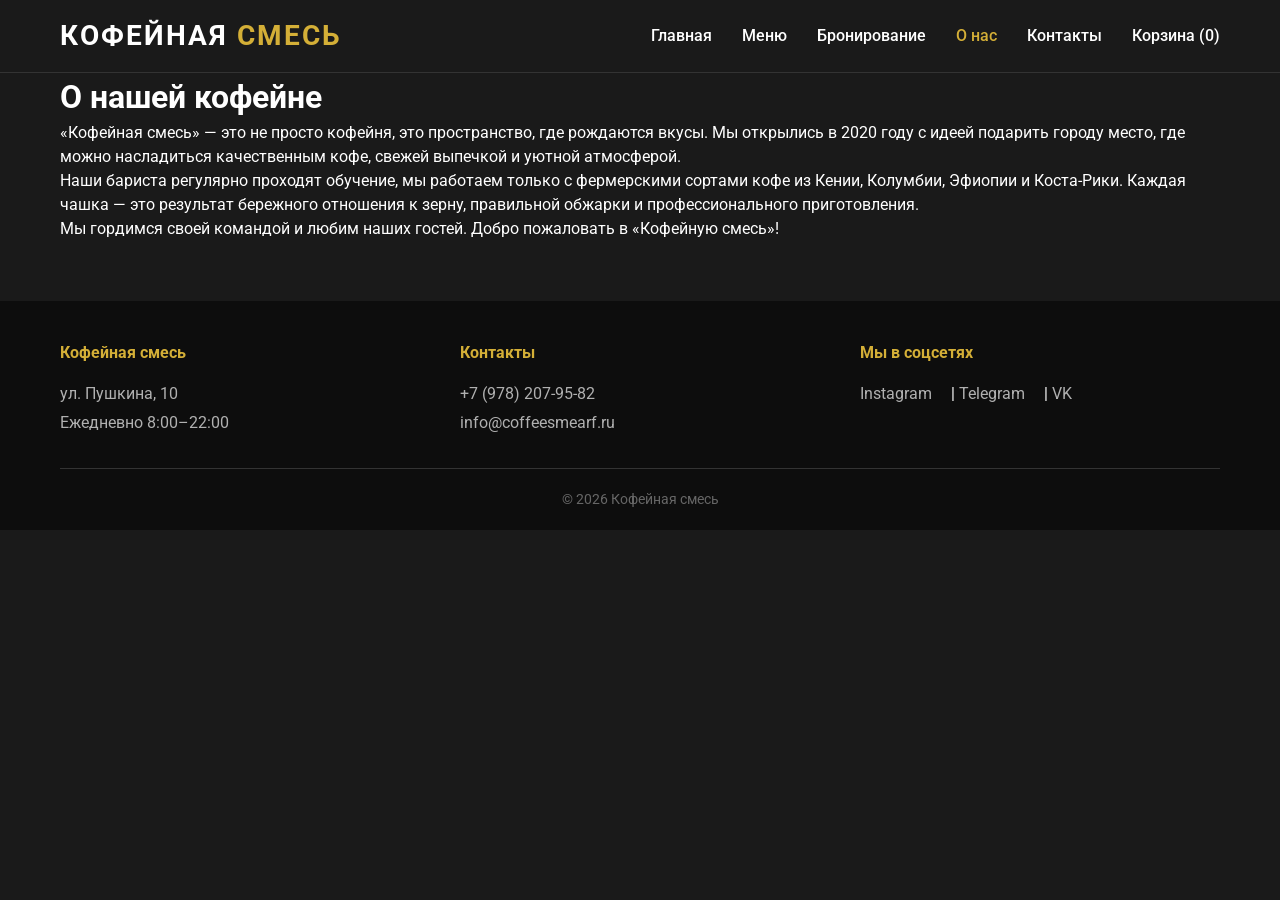
<file: cofee-shop/about.html>
<!DOCTYPE html>
<html lang="ru">
<head>
    <meta charset="UTF-8">
    <meta name="viewport" content="width=device-width, initial-scale=1.0">
    <title>О нас - Кофейная смесь</title>
    <link rel="stylesheet" href="css/style.css">
    <link href="https://fonts.googleapis.com/css2?family=Roboto:wght@400;500;700&display=swap" rel="stylesheet">
</head>
<body>
    <header>
        <div class="container header-container">
            <a href="index.html" class="logo">КОФЕЙНАЯ <span>СМЕСЬ</span></a>
            <nav class="nav">
                <button class="nav-toggle">☰</button>
                <ul class="nav-list">
                    <li><a href="index.html">Главная</a></li>
                    <li><a href="menu.html">Меню</a></li>
                    <li><a href="booking.html">Бронирование</a></li>
                    <li><a href="about.html" class="active">О нас</a></li>
                    <li><a href="contacts.html">Контакты</a></li>
                    <li><a href="cart.html">Корзина (<span id="cart-count">0</span>)</a></li>
                </ul>
            </nav>
        </div>
    </header>

    <main>
        <div class="container">
            <h1>О нашей кофейне</h1>
            <div class="about-content">
                <p>«Кофейная смесь» — это не просто кофейня, это пространство, где рождаются вкусы. Мы открылись в 2020 году с идеей подарить городу место, где можно насладиться качественным кофе, свежей выпечкой и уютной атмосферой.</p>
                <p>Наши бариста регулярно проходят обучение, мы работаем только с фермерскими сортами кофе из Кении, Колумбии, Эфиопии и Коста-Рики. Каждая чашка — это результат бережного отношения к зерну, правильной обжарки и профессионального приготовления.</p>
                <p>Мы гордимся своей командой и любим наших гостей. Добро пожаловать в «Кофейную смесь»!</p>
            </div>
        </div>
    </main>

    <footer>
        <div class="container">
            <div class="footer-content">
                <div class="footer-col"><h4>Кофейная смесь</h4><p>ул. Пушкина, 10<br>Ежедневно 8:00–22:00</p></div>
                <div class="footer-col"><h4>Контакты</h4><p>+7 (978) 207-95-82<br>info@coffeesmearf.ru</p></div>
                <div class="footer-col"><h4>Мы в соцсетях</h4><div class="social-links"><a href="#">Instagram</a> | <a href="#">Telegram</a> | <a href="#">VK</a></div></div>
            </div>
            <div class="footer-bottom"><p>© 2026 Кофейная смесь</p></div>
        </div>
    </footer>

    <script src="js/main.js"></script>
    <script src="js/cart.js"></script>
</body>
</html>
</file>
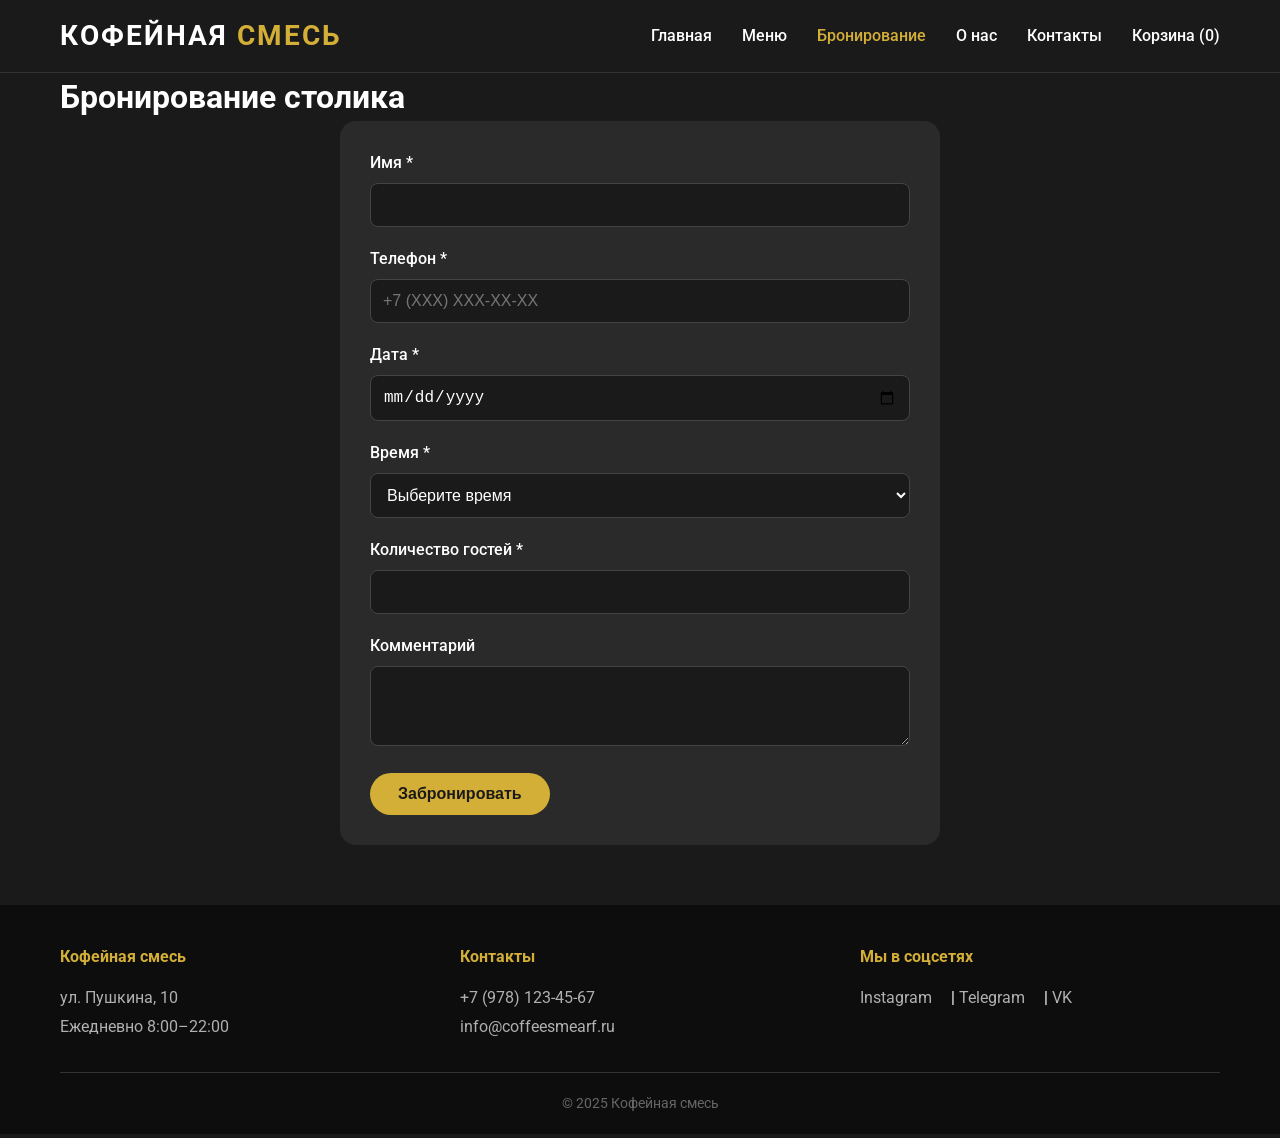
<file: cofee-shop/booking.html>
<!DOCTYPE html>
<html lang="ru">
<head>
    <meta charset="UTF-8">
    <meta name="viewport" content="width=device-width, initial-scale=1.0">
    <title>Бронирование - Кофейная смесь</title>
    <link rel="stylesheet" href="css/style.css">
    <link href="https://fonts.googleapis.com/css2?family=Roboto:wght@400;500;700&display=swap" rel="stylesheet">
</head>
<body>
    <header>
        <div class="container header-container">
            <a href="index.html" class="logo">КОФЕЙНАЯ <span>СМЕСЬ</span></a>
            <nav class="nav">
                <button class="nav-toggle">☰</button>
                <ul class="nav-list">
                    <li><a href="index.html">Главная</a></li>
                    <li><a href="menu.html">Меню</a></li>
                    <li><a href="booking.html" class="active">Бронирование</a></li>
                    <li><a href="about.html">О нас</a></li>
                    <li><a href="contacts.html">Контакты</a></li>
                    <li><a href="cart.html">Корзина (<span id="cart-count">0</span>)</a></li>
                </ul>
            </nav>
        </div>
    </header>

    <main>
        <div class="container">
            <h1>Бронирование столика</h1>
            <div class="booking-form-container">
                <form id="booking-form">
                    <div class="form-group"><label for="booking-name">Имя *</label><input type="text" id="booking-name" required></div>
                    <div class="form-group"><label for="booking-phone">Телефон *</label><input type="tel" id="booking-phone" placeholder="+7 (XXX) XXX-XX-XX" required></div>
                    <div class="form-group"><label for="booking-date">Дата *</label><input type="date" id="booking-date" required></div>
                    <div class="form-group"><label for="booking-time">Время *</label><select id="booking-time" required><option value="">Выберите время</option><option value="09:00">09:00</option><option value="10:00">10:00</option><option value="11:00">11:00</option><option value="12:00">12:00</option><option value="13:00">13:00</option><option value="14:00">14:00</option><option value="15:00">15:00</option><option value="16:00">16:00</option><option value="17:00">17:00</option><option value="18:00">18:00</option><option value="19:00">19:00</option><option value="20:00">20:00</option></select></div>
                    <div class="form-group"><label for="booking-guests">Количество гостей *</label><input type="number" id="booking-guests" min="1" max="20" required></div>
                    <div class="form-group"><label for="booking-comment">Комментарий</label><textarea id="booking-comment" rows="3"></textarea></div>
                    <button type="submit" class="btn btn-primary">Забронировать</button>
                </form>
            </div>
        </div>
    </main>

    <footer>
        <div class="container">
            <div class="footer-content">
                <div class="footer-col"><h4>Кофейная смесь</h4><p>ул. Пушкина, 10<br>Ежедневно 8:00–22:00</p></div>
                <div class="footer-col"><h4>Контакты</h4><p>+7 (978) 123-45-67<br>info@coffeesmearf.ru</p></div>
                <div class="footer-col"><h4>Мы в соцсетях</h4><div class="social-links"><a href="#">Instagram</a> | <a href="#">Telegram</a> | <a href="#">VK</a></div></div>
            </div>
            <div class="footer-bottom"><p>© 2025 Кофейная смесь</p></div>
        </div>
    </footer>

    <script src="js/main.js"></script>
    <script src="js/cart.js"></script>
    <script src="js/booking.js"></script>
</body>
</html>
</file>
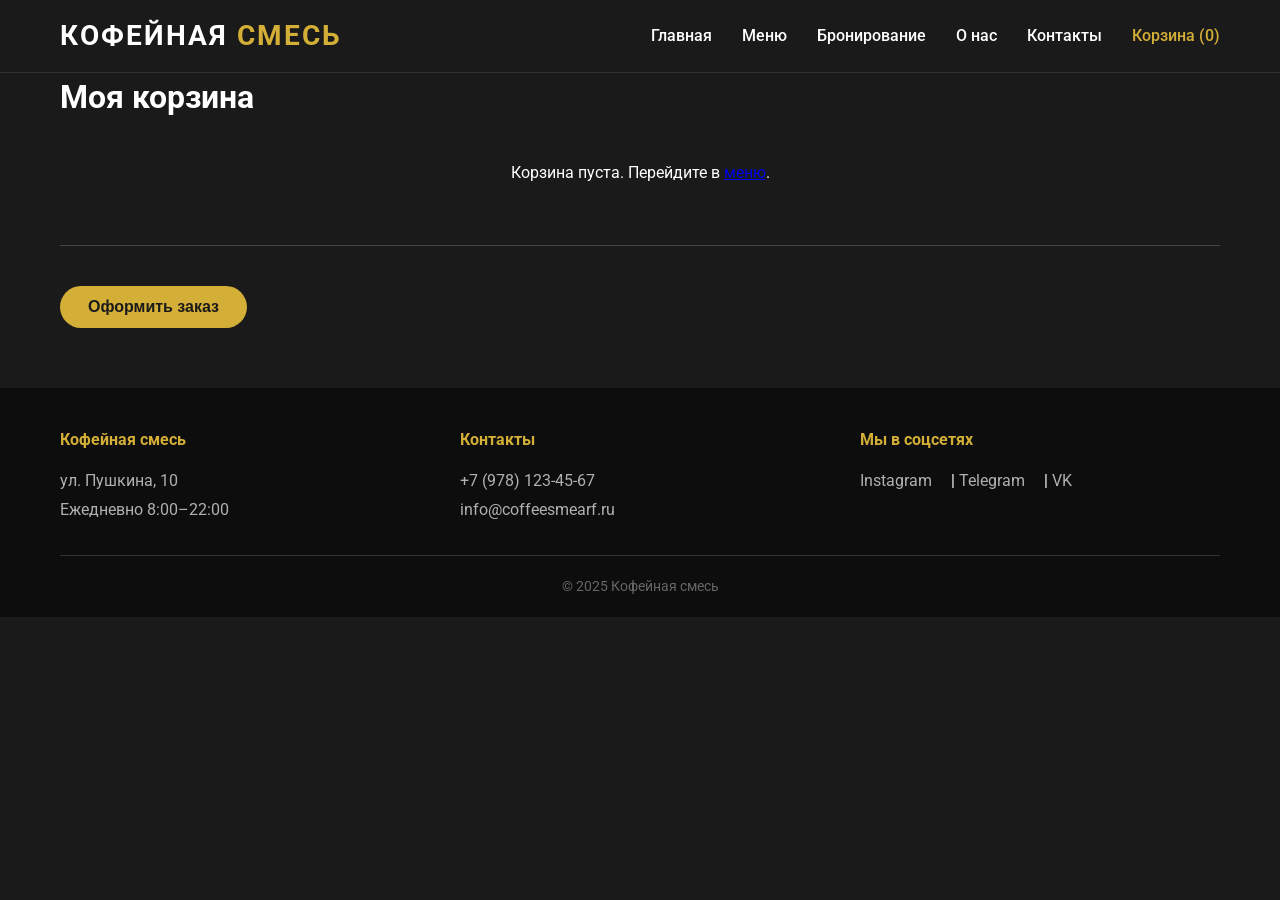
<file: cofee-shop/cart.html>
<!DOCTYPE html>
<html lang="ru">
<head>
    <meta charset="UTF-8">
    <meta name="viewport" content="width=device-width, initial-scale=1.0">
    <title>Корзина - Кофейная смесь</title>
    <link rel="stylesheet" href="css/style.css">
    <link href="https://fonts.googleapis.com/css2?family=Roboto:wght@400;500;700&display=swap" rel="stylesheet">
</head>
<body>
    <header>
        <div class="container header-container">
            <a href="index.html" class="logo">КОФЕЙНАЯ <span>СМЕСЬ</span></a>
            <nav class="nav">
                <button class="nav-toggle">☰</button>
                <ul class="nav-list">
                    <li><a href="index.html">Главная</a></li>
                    <li><a href="menu.html">Меню</a></li>
                    <li><a href="booking.html">Бронирование</a></li>
                    <li><a href="about.html">О нас</a></li>
                    <li><a href="contacts.html">Контакты</a></li>
                    <li><a href="cart.html" class="active">Корзина (<span id="cart-count">0</span>)</a></li>
                </ul>
            </nav>
        </div>
    </header>

    <main>
        <div class="container">
            <h1>Моя корзина</h1>
            <div id="cart-container">
                <div id="cart-items"></div>
                <div id="cart-total"></div>
                <button id="checkout-btn" class="btn btn-primary">Оформить заказ</button>
            </div>
        </div>
    </main>

    <footer>
        <div class="container">
            <div class="footer-content">
                <div class="footer-col"><h4>Кофейная смесь</h4><p>ул. Пушкина, 10<br>Ежедневно 8:00–22:00</p></div>
                <div class="footer-col"><h4>Контакты</h4><p>+7 (978) 123-45-67<br>info@coffeesmearf.ru</p></div>
                <div class="footer-col"><h4>Мы в соцсетях</h4><div class="social-links"><a href="#">Instagram</a> | <a href="#">Telegram</a> | <a href="#">VK</a></div></div>
            </div>
            <div class="footer-bottom"><p>© 2025 Кофейная смесь</p></div>
        </div>
    </footer>

    <script src="js/main.js"></script>
    <script src="js/cart.js"></script>
    <script src="js/cart-page.js"></script>
</body>
</html>
</file>
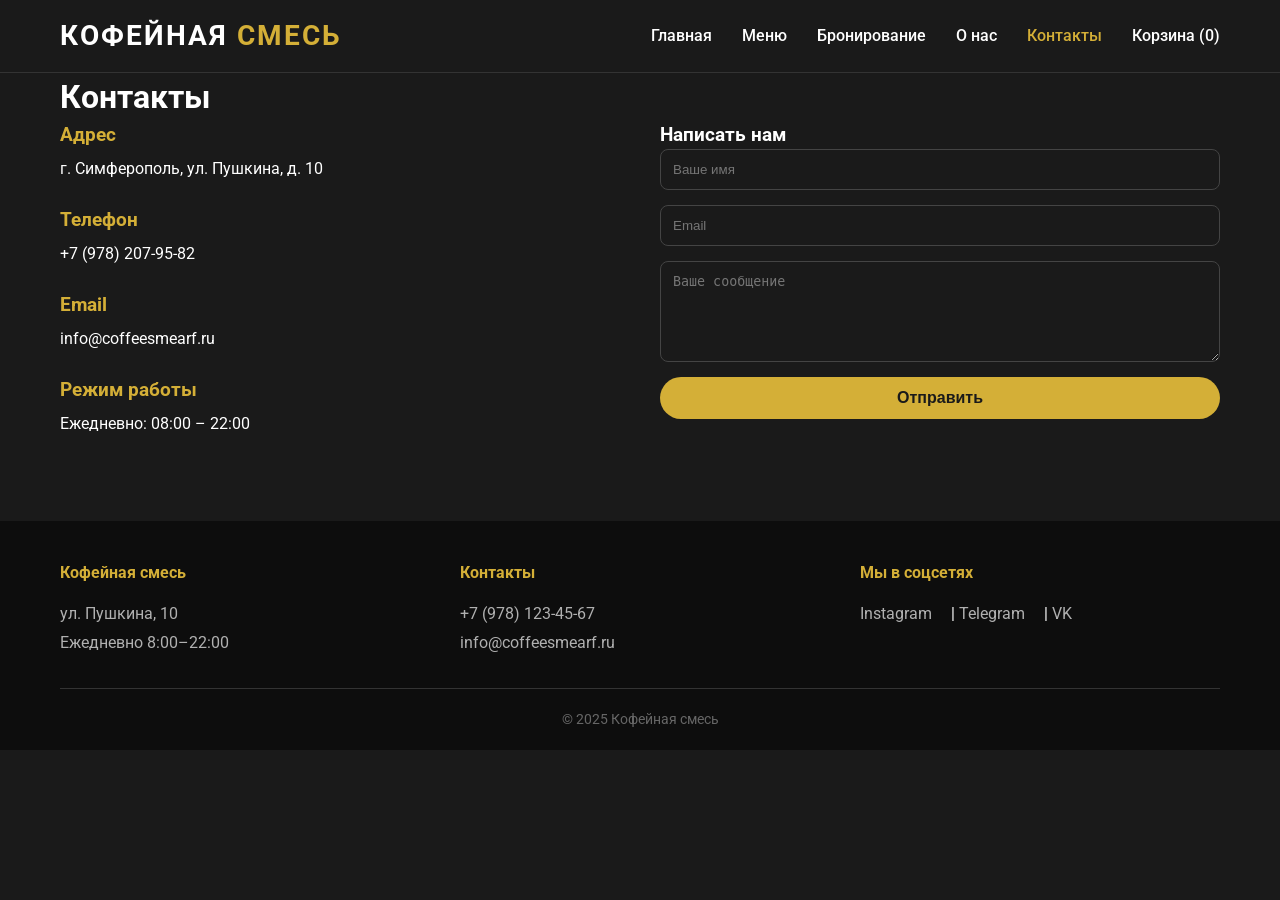
<file: cofee-shop/contacts.html>
<!DOCTYPE html>
<html lang="ru">
<head>
    <meta charset="UTF-8">
    <meta name="viewport" content="width=device-width, initial-scale=1.0">
    <title>Контакты - Кофейная смесь</title>
    <link rel="stylesheet" href="css/style.css">
    <link href="https://fonts.googleapis.com/css2?family=Roboto:wght@400;500;700&display=swap" rel="stylesheet">
</head>
<body>
    <header>
        <div class="container header-container">
            <a href="index.html" class="logo">КОФЕЙНАЯ <span>СМЕСЬ</span></a>
            <nav class="nav">
                <button class="nav-toggle">☰</button>
                <ul class="nav-list">
                    <li><a href="index.html">Главная</a></li>
                    <li><a href="menu.html">Меню</a></li>
                    <li><a href="booking.html">Бронирование</a></li>
                    <li><a href="about.html">О нас</a></li>
                    <li><a href="contacts.html" class="active">Контакты</a></li>
                    <li><a href="cart.html">Корзина (<span id="cart-count">0</span>)</a></li>
                </ul>
            </nav>
        </div>
    </header>

    <main>
        <div class="container">
            <h1>Контакты</h1>
            <div class="contacts-grid">
                <div class="contacts-info">
                    <div class="contact-block"><h3>Адрес</h3><p>г. Симферополь, ул. Пушкина, д. 10</p></div>
                    <div class="contact-block"><h3>Телефон</h3><p>+7 (978) 207-95-82</p></div>
                    <div class="contact-block"><h3>Email</h3><p>info@coffeesmearf.ru</p></div>
                    <div class="contact-block"><h3>Режим работы</h3><p>Ежедневно: 08:00 – 22:00</p></div>
                </div>
                <div class="contact-form">
                    <h3>Написать нам</h3>
                    <form id="contact-form">
                        <input type="text" id="contact-name" placeholder="Ваше имя" required>
                        <input type="email" id="contact-email" placeholder="Email" required>
                        <textarea id="contact-message" placeholder="Ваше сообщение" rows="5" required></textarea>
                        <button type="submit" class="btn btn-primary">Отправить</button>
                    </form>
                </div>
            </div>
        </div>
    </main>

    <footer>
        <div class="container">
            <div class="footer-content">
                <div class="footer-col"><h4>Кофейная смесь</h4><p>ул. Пушкина, 10<br>Ежедневно 8:00–22:00</p></div>
                <div class="footer-col"><h4>Контакты</h4><p>+7 (978) 123-45-67<br>info@coffeesmearf.ru</p></div>
                <div class="footer-col"><h4>Мы в соцсетях</h4><div class="social-links"><a href="#">Instagram</a> | <a href="#">Telegram</a> | <a href="#">VK</a></div></div>
            </div>
            <div class="footer-bottom"><p>© 2025 Кофейная смесь</p></div>
        </div>
    </footer>

    <script src="js/main.js"></script>
    <script src="js/cart.js"></script>
    <script src="js/contacts.js"></script>
</body>
</html>
</file>
<file: cofee-shop/css/style.css>
* { margin: 0; padding: 0; box-sizing: border-box; }

body { font-family: 'Roboto', Arial, sans-serif; background-color: #1A1A1A; color: #FFFFFF; line-height: 1.5; }

.container { max-width: 1200px; margin: 0 auto; padding: 0 20px; }

/* HEADER */
header { background-color: #1A1A1A; border-bottom: 1px solid #333; position: sticky; top: 0; z-index: 100; }
.header-container { display: flex; justify-content: space-between; align-items: center; flex-wrap: wrap; padding: 15px 20px; }
.logo { font-size: 28px; font-weight: 700; text-decoration: none; color: #FFFFFF; letter-spacing: 2px; }
.logo span { color: #D4AF37; }
.nav { display: flex; align-items: center; }
.nav-toggle { display: none; background: none; border: none; color: white; font-size: 28px; cursor: pointer; }
.nav-list { display: flex; list-style: none; gap: 30px; }
.nav-list li a { text-decoration: none; color: #FFFFFF; font-weight: 500; transition: color 0.3s; }
.nav-list li a:hover, .nav-list li a.active { color: #D4AF37; }
.cart-link { background-color: #D4AF37; color: #1A1A1A !important; padding: 5px 12px; border-radius: 20px; }

/* BUTTONS */
.btn { display: inline-block; padding: 12px 28px; border-radius: 30px; text-decoration: none; font-weight: 600; border: none; cursor: pointer; transition: all 0.3s; font-size: 16px; }
.btn-primary { background-color: #D4AF37; color: #1A1A1A; }
.btn-primary:hover { background-color: #C19B2E; transform: scale(1.02); }

/* HERO */
.hero { background: linear-gradient(rgba(0,0,0,0.6), rgba(0,0,0,0.6)), url('../images/hero-bg.png'); background-size: cover; background-position: center; }
.hero h1 { font-size: 52px; margin-bottom: 20px; }
.hero p { font-size: 20px; margin-bottom: 30px; color: #DDD; }

/* SECTIONS */
section { padding: 60px 0; }
h2 { font-size: 36px; margin-bottom: 40px; text-align: center; color: #D4AF37; }
.promo-grid { display: grid; grid-template-columns: repeat(auto-fit, minmax(280px, 1fr)); gap: 30px; }
.promo-card { background-color: #2A2A2A; padding: 25px; border-radius: 12px; text-align: center; }
.promo-card h3 { color: #D4AF37; margin-bottom: 15px; }
.hits-grid, .menu-grid { display: grid; grid-template-columns: repeat(auto-fit, minmax(280px, 1fr)); gap: 30px; }
.reviews-slider { display: flex; gap: 30px; flex-wrap: wrap; justify-content: center; }
.review-card { background-color: #2A2A2A; padding: 25px; border-radius: 12px; max-width: 350px; }
.review-author { display: block; margin-top: 15px; color: #D4AF37; font-weight: 500; }
.quick-booking { background-color: #2A2A2A; }
.form-row { display: flex; gap: 20px; flex-wrap: wrap; margin-bottom: 20px; }
.form-row input { flex: 1; padding: 12px; border-radius: 8px; border: 1px solid #444; background-color: #1A1A1A; color: white; font-size: 16px; }

/* MENU PAGE */
.menu-filters { display: flex; justify-content: center; gap: 15px; flex-wrap: wrap; margin-bottom: 40px; }
.filter-btn { background-color: #2A2A2A; border: none; padding: 10px 20px; border-radius: 30px; color: white; cursor: pointer; font-size: 16px; transition: 0.3s; }
.filter-btn.active, .filter-btn:hover { background-color: #D4AF37; color: #1A1A1A; }
.menu-item { background-color: #2A2A2A; border-radius: 12px; overflow: hidden; transition: transform 0.3s; }
.menu-item:hover { transform: translateY(-5px); }
.menu-item img { width: 100%; height: 200px; object-fit: cover; background-color: #444; }
.menu-item h3 { font-size: 20px; margin: 15px 15px 5px; }
.menu-item .price { color: #D4AF37; font-weight: 700; font-size: 18px; margin: 0 15px 10px; }
.menu-item .description { color: #B0B0B0; margin: 0 15px 15px; font-size: 14px; }
.menu-item button { margin: 0 15px 20px; width: calc(100% - 30px); }

/* CART */
.cart-item { display: flex; justify-content: space-between; align-items: center; background-color: #2A2A2A; padding: 15px; margin-bottom: 10px; border-radius: 8px; flex-wrap: wrap; gap: 10px; }
.cart-item-name { flex: 2; font-weight: 500; }
.cart-item-price { flex: 1; color: #D4AF37; }
.cart-item-quantity { display: flex; align-items: center; gap: 10px; }
.cart-item-quantity button { background-color: #D4AF37; border: none; width: 30px; height: 30px; border-radius: 50%; cursor: pointer; font-weight: bold; }
.cart-item-total { flex: 1; font-weight: bold; }
.cart-item-remove { background-color: #E53935; color: white; border: none; padding: 5px 12px; border-radius: 20px; cursor: pointer; }
#cart-total { text-align: right; font-size: 24px; margin: 20px 0; padding-top: 20px; border-top: 1px solid #444; }

/* BOOKING */
.booking-form-container { max-width: 600px; margin: 0 auto; background-color: #2A2A2A; padding: 30px; border-radius: 16px; }
.form-group { margin-bottom: 20px; }
.form-group label { display: block; margin-bottom: 8px; font-weight: 500; }
.form-group input, .form-group select, .form-group textarea { width: 100%; padding: 12px; border-radius: 8px; border: 1px solid #444; background-color: #1A1A1A; color: white; font-size: 16px; }

/* CONTACTS */
.contacts-grid { display: grid; grid-template-columns: 1fr 1fr; gap: 40px; }
.contact-block { margin-bottom: 25px; }
.contact-block h3 { color: #D4AF37; margin-bottom: 8px; }
.contact-form form { display: flex; flex-direction: column; gap: 15px; }
.contact-form input, .contact-form textarea { padding: 12px; border-radius: 8px; border: 1px solid #444; background-color: #1A1A1A; color: white; }

/* FOOTER */
footer { background-color: #0D0D0D; padding: 40px 0 20px; margin-top: 60px; }
.footer-content { display: grid; grid-template-columns: repeat(auto-fit, minmax(200px, 1fr)); gap: 40px; margin-bottom: 30px; }
.footer-col h4 { color: #D4AF37; margin-bottom: 15px; }
.footer-col p, .footer-col a { color: #B0B0B0; text-decoration: none; line-height: 1.8; }
.social-links a { color: #B0B0B0; margin-right: 15px; }
.footer-bottom { text-align: center; padding-top: 20px; border-top: 1px solid #333; color: #666; font-size: 14px; }

/* ADAPTIVE */
@media (max-width: 768px) {
    .nav-toggle { display: block; }
    .nav-list { display: none; flex-direction: column; position: absolute; top: 70px; left: 0; width: 100%; background-color: #1A1A1A; padding: 20px; text-align: center; gap: 15px; border-top: 1px solid #333; }
    .nav-list.active { display: flex; }
    .hero h1 { font-size: 36px; }
    h2 { font-size: 28px; }
    .contacts-grid { grid-template-columns: 1fr; gap: 30px; }
    .form-row { flex-direction: column; }
}
@media (max-width: 480px) {
    .container { padding: 0 15px; }
    .hero { padding: 80px 0; }
    .btn { padding: 10px 20px; }
}
</file>
